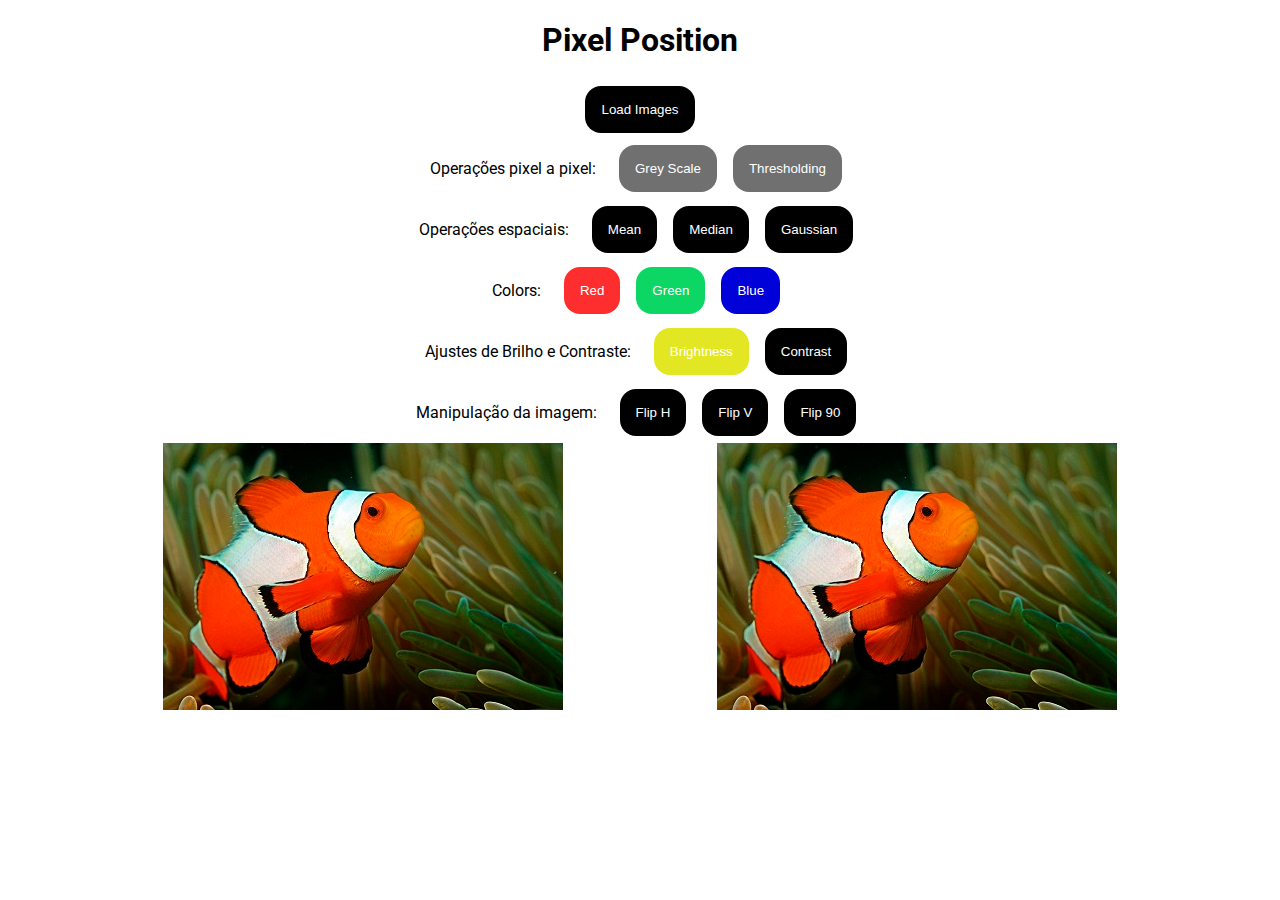
<file: pixel_position/index.html>
<!DOCTYPE html>
<html lang="pt-br">
<head>
    <meta charset="UTF-8">
    <meta http-equiv="X-UA-Compatible" content="IE=edge">
    <meta name="viewport" content="width=device-width, initial-scale=1.0">
    <link rel="preconnect" href="https://fonts.googleapis.com">
    <link rel="preconnect" href="https://fonts.gstatic.com" crossorigin>
    <link href="https://fonts.googleapis.com/css2?family=Roboto:wght@400;500;700&display=swap" rel="stylesheet">
    <title>Computer Graphics</title>
    <link rel="stylesheet" href="index.css">
</head>
<body>

    <div>
        <h1>
            Pixel Position
        </h1>
    </div>

    <div class="btns-list">

        <div>
            <button id="btnLoad">Load Images</button>
        </div>

        <div class="scale">
            <div>
                <p>Operações pixel a pixel:</p>
            </div>
            <div>
                <button id="btnGreyScale" class="grey">Grey Scale</button>
            </div>
            <div>
                <button id="btnThresholding" class="grey">Thresholding</button>
            </div>
        </div>
        <div class="Mesures">
            <div>
                <p>Operações espaciais:</p>
            </div>
            <div>
                <button id="btnMean">Mean</button>
            </div>
            <div>
                <button id="btnMedian">Median</button>
            </div>
            <div>
                <button id="btnGaussian">Gaussian</button>
            </div>
        </div>
        
        <div class="colors">
            <div>
                <p>Colors:</p>
            </div>
            <div>
                <button id="btnRed" class="red">Red</button>
            </div>
            <div>
                <button id="btnGreen" class="green">Green</button>
            </div>
            <div>
                <button id="btnBlue" class="blue" >Blue</button>
            </div>
        </div>

        <div class="brightness">
            <div>
                <p>Ajustes de Brilho e Contraste:</p>
            </div>
            <div>
                <button class="yellow" id="btnBrightness" class="white">Brightness</button>
            </div>
            <div>
                <button id="btnContrast" class="">Contrast</button>
            </div>
        </div>

        <div class="manipulate">
            <div>
                <p>Manipulação da imagem:</p>
            </div>
            <div>
                <button id="btnFlipHorizontal" class="">Flip H</button>
            </div>
            <div>
                <button id="btnFlipVertical" class="">Flip V</button>
            </div>
            <div>
                <button id="btnFlip90" class="" >Flip 90</button>
            </div>
        </div>

    </div>

    <div class="imgs">
        <div>
            <img id="image" src="assets/clown-fish.jpg" alt="peixe">
        </div>
        <div>
            <canvas id="image-canvas"></canvas>
        </div>
    </div>
    
<script src="main.js"></script>
</body>
</html>
</file>
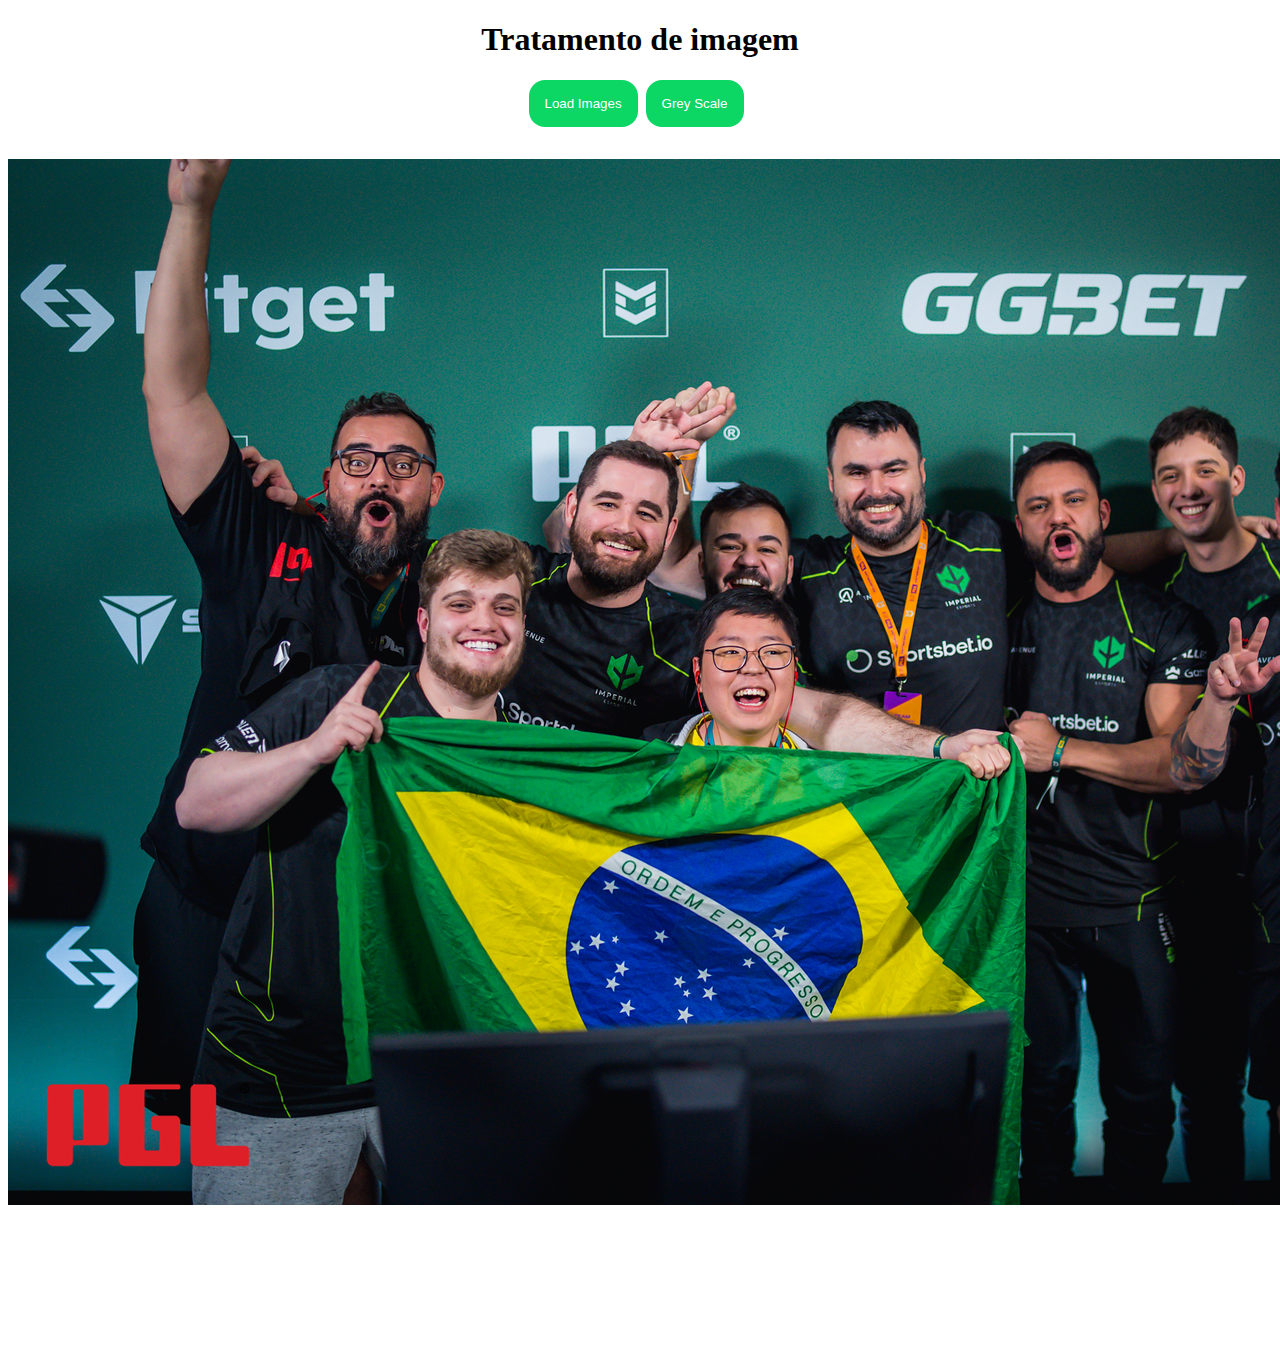
<file: playground/index.html>
<!DOCTYPE html>
<html lang="pt-br">
<head>
    <meta charset="UTF-8">
    <meta http-equiv="X-UA-Compatible" content="IE=edge">
    <meta name="viewport" content="width=device-width, initial-scale=1.0">
    <title>Computer Graphics</title>
    <link rel="stylesheet" href="index.css">
</head>
<body>
    <div>
        <h1>Tratamento de imagem</h1>
    </div>
    
    <div class="btns-list">
        <div>
            <button id="btnLoad">Load Images</button>
        </div>
        <div>
            <button id="btnGreyScale">Grey Scale</button>
        </div>
    </div>

    <div>
        <div>
            <img id="image" src="assets/legends.jpg" alt="lendas">
        </div>
        <div>
            <canvas id="image-canvas"></canvas>
        </div>
    </div>
    
<script src="main.js"></script>
</body>
</html>
</file>
<file: pixel_position/index.css>
html{
    text-align: center;
    font-family: 'Roboto', sans-serif;
}

.btns-list{
    display: flex;
    justify-content: center;
    flex-direction: column;
}

.btns-list > div{
    display: flex;
    justify-content: center;
    align-items: center;
    padding: 5px 0;
}

.btns-list > div p{
    margin-right: 15px;
}

.grey{
    background-color: #707070!important;
}

.white{
    color: #000!important;
    background-color: #fff!important;
    border: 1px solid black!important;

}

.red{
    background-color: #ff2e2e!important;
}

.blue{
    background-color: #0000d8!important;
}

.green{
    background-color: #0cd664!important;
}

.yellow{
    background-color: #e3e723!important;

}


.btns-list button{
    background-color: #000000;
    border: none;
    padding: 1rem;
    margin-right: .5rem;
    color: #fff;
    border-radius: 1rem;
    -webkit-border-radius: 1rem;
    -moz-border-radius: 1rem;
    -ms-border-radius: 1rem;
    -o-border-radius: 1rem;
    margin-bottom: 2rem;
    cursor: pointer;
    margin: auto 8px;
}

.btns-list button:hover{
    -webkit-filter: brightness(0.8);
    filter: brightness(0.8);
}

.imgs{
    display: flex;
    justify-content: space-evenly;
    align-items: center;
}
</file>
<file: playground/index.css>
html{
    text-align: center;
}

.btns-list{
    display: flex;
    justify-content: center;
}

.btns-list button{
    background-color: #0cd664;
    border: none;
    padding: 1rem;
    margin-right: .5rem;
    color: #fff;
    border-radius: 1rem;
    -webkit-border-radius: 1rem;
    -moz-border-radius: 1rem;
    -ms-border-radius: 1rem;
    -o-border-radius: 1rem;
    margin-bottom: 2rem;
    cursor: pointer;
}

.btns-list button:hover{
    background-color: #13c05e;
}
</file>
